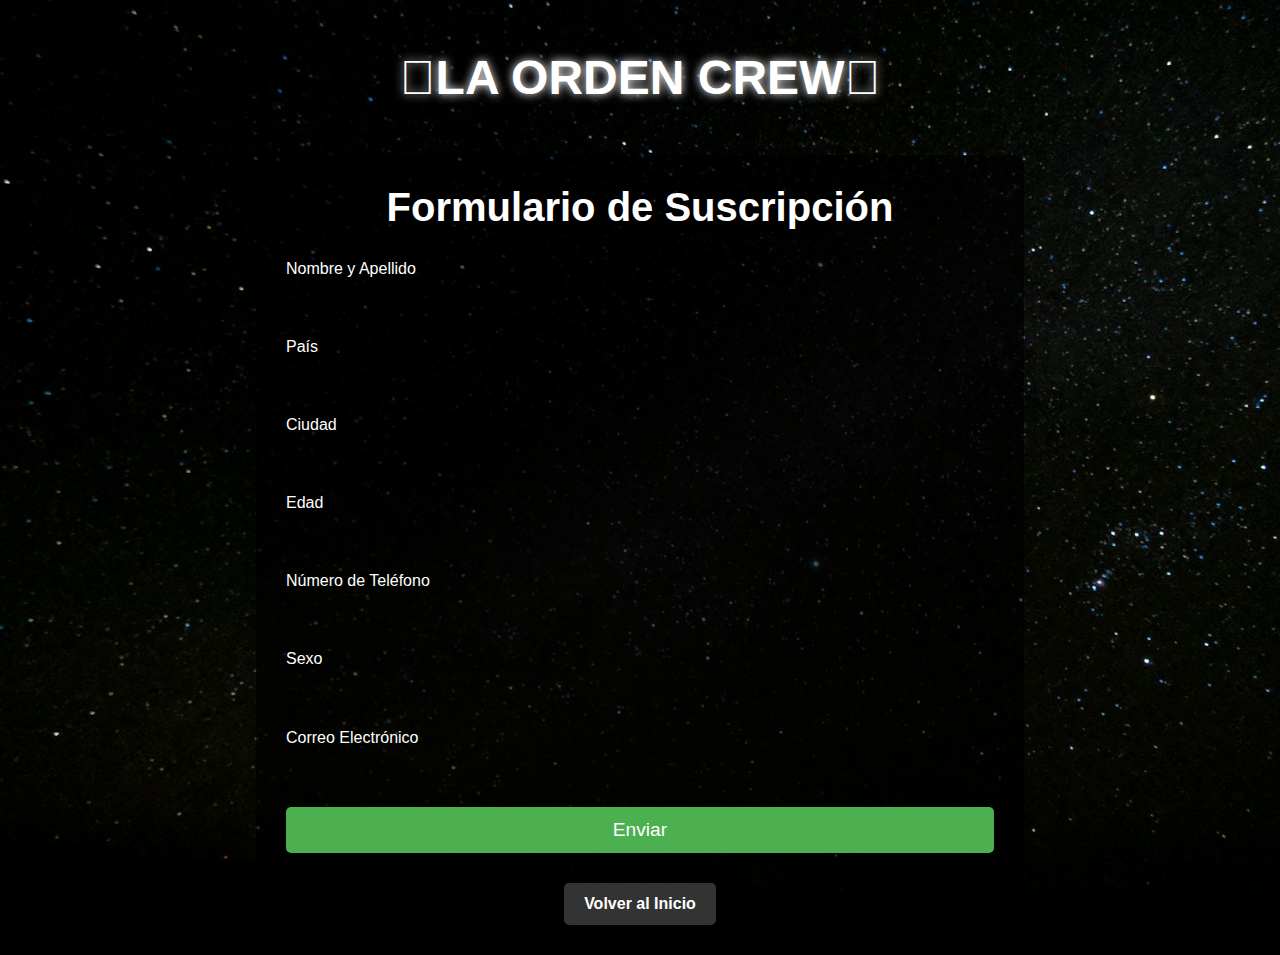
<file: basica.html>
<!DOCTYPE html>
<html lang="es">
<head>
  <meta charset="UTF-8">
  <meta name="viewport" content="width=device-width, initial-scale=1.0">
  <title>La Orden Crew Suscripcion</title>
  <link rel="stylesheet" href="style.css">
</head>
<body>
  <!-- Título animado -->
  <h1 class="blur-title">𓂀La Orden Crew𓂀</h1>

  <!-- Sección de formulario -->
  <div class="form-container">
    <h2 class="section-title">Formulario de Suscripción</h2>
    <form class="subscription-form">
      <div class="form-group">
        <label for="nombre">Nombre y Apellido</label>
        <input type="text" id="nombre" name="nombre" required>
      </div>
      <div class="form-group">
        <label for="pais">País</label>
        <input type="text" id="pais" name="pais" required>
      </div>
      <div class="form-group">
        <label for="ciudad">Ciudad</label>
        <input type="text" id="ciudad" name="ciudad" required>
      </div>
      <div class="form-group">
        <label for="edad">Edad</label>
        <input type="number" id="edad" name="edad" required>
      </div>
      <div class="form-group">
        <label for="telefono">Número de Teléfono</label>
        <input type="tel" id="telefono" name="telefono" required>
      </div>
      <div class="form-group">
        <label for="sexo">Sexo</label>
        <select id="sexo" name="sexo">
          <option value="masculino">Masculino</option>
          <option value="femenino">Femenino</option>
          <option value="otro">Otro</option>
        </select>
      </div>
      <div class="form-group">
        <label for="email">Correo Electrónico</label>
        <input type="email" id="email" name="email" required>
      </div>

      <button type="submit" class="submit-btn">Enviar</button>
    </form>

    <a href="index.html" class="back-btn">Volver al Inicio</a>
  </div>

</body>
</html>
</file>
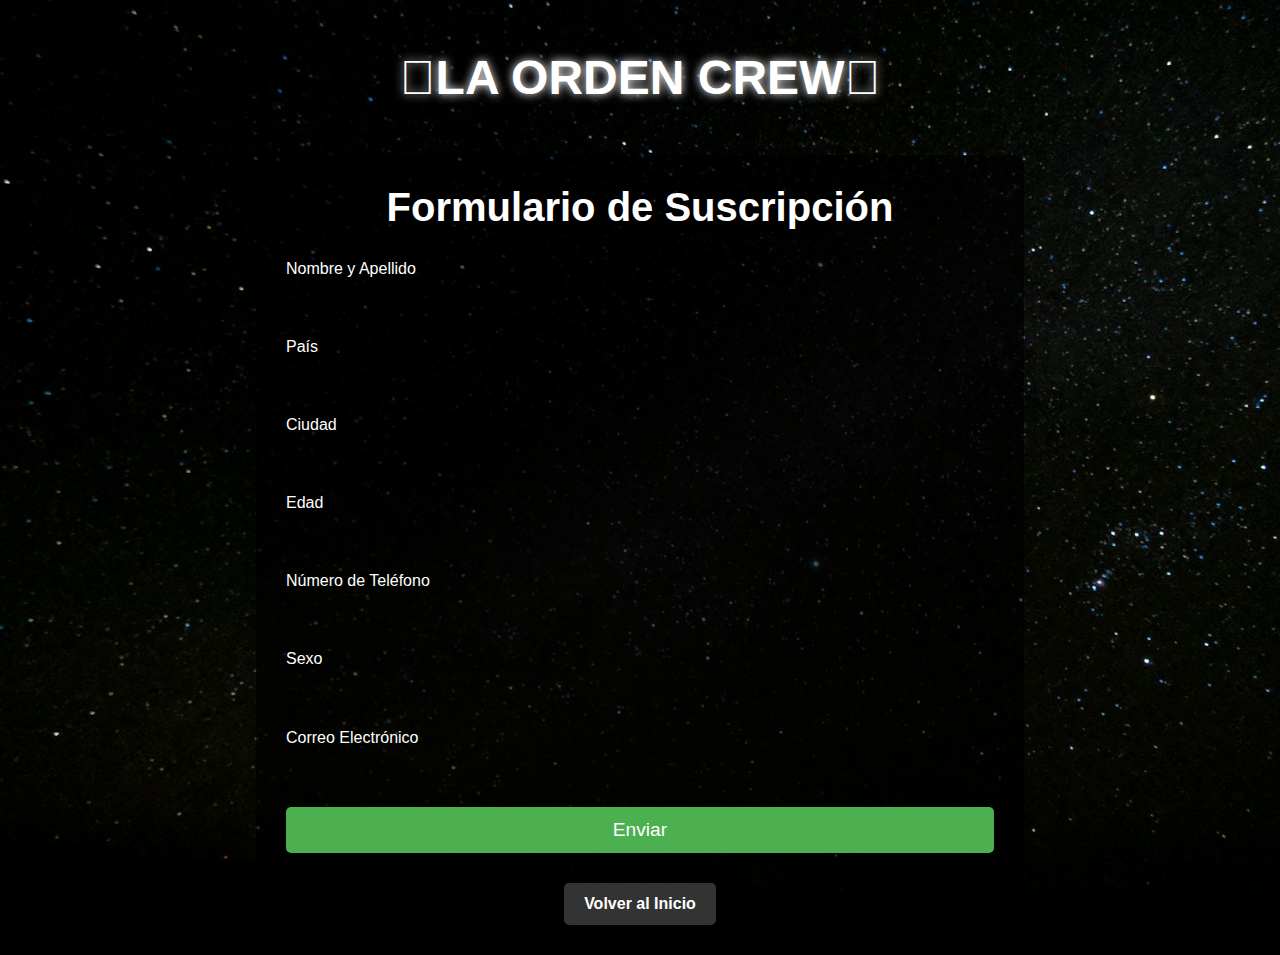
<file: premium.html>
<!DOCTYPE html>
<html lang="es">
<head>
  <meta charset="UTF-8">
  <meta name="viewport" content="width=device-width, initial-scale=1.0">
  <title>La Orden Crew Suscripcion</title>
  <link rel="stylesheet" href="style.css">
</head>
<body>
  <!-- Título animado -->
  <h1 class="blur-title">𓂀La Orden Crew𓂀</h1>

  <!-- Sección de formulario -->
  <div class="form-container">
    <h2 class="section-title">Formulario de Suscripción</h2>
    <form class="subscription-form" action="https://formspree.io/f/xdkozblz" method="POST">
      <div class="form-group">
        <label for="nombre">Nombre y Apellido</label>
        <input type="text" id="nombre" name="nombre" required>
      </div>
      <div class="form-group">
        <label for="pais">País</label>
        <input type="text" id="pais" name="pais" required>
      </div>
      <div class="form-group">
        <label for="ciudad">Ciudad</label>
        <input type="text" id="ciudad" name="ciudad" required>
      </div>
      <div class="form-group">
        <label for="edad">Edad</label>
        <input type="number" id="edad" name="edad" required>
      </div>
      <div class="form-group">
        <label for="telefono">Número de Teléfono</label>
        <input type="tel" id="telefono" name="telefono" required>
      </div>
      <div class="form-group">
        <label for="sexo">Sexo</label>
        <select id="sexo" name="sexo">
          <option value="masculino">Masculino</option>
          <option value="femenino">Femenino</option>
          <option value="otro">Otro</option>
        </select>
      </div>
      <div class="form-group">
        <label for="email">Correo Electrónico</label>
        <input type="email" id="email" name="email" required>
      </div>

      <button type="submit" class="submit-btn">Enviar</button>
    </form>

    <a href="index.html" class="back-btn">Volver al Inicio</a>
  </div>

  <div class="confirmation-message" style="display: none;">
    ¡Gracias por suscribirte a La Orden Crew! Nos pondremos en contacto contigo pronto.
  </div>
  

  <script src="script.js"></script>
</body>
</html>
</file>
<file: style.css>
/* Estilos generales */
* {
    margin: 0;
    padding: 0;
    box-sizing: border-box;
  }
  
  body {
    background-image: url('black.jpg');
    background-size: cover;
    background-position: center;
    color: white;
    font-family: Arial, sans-serif;
    display: flex;
    justify-content: center;
    align-items: center;
    min-height: 100vh;
    text-align: center;
    flex-direction: column;
  }
  
  /* Título animado */
  .blur-title {
    font-size: 3rem;
    font-weight: bold;
    color: white;
    text-transform: uppercase;
    text-shadow: 0 0 10px rgba(255, 255, 255, 0.8);
    animation: blurEffect 5s infinite;
    margin-top: 50px;
  }
  
  @keyframes blurEffect {
    0% {
      text-shadow: 0 0 10px rgba(255, 255, 255, 0.8);
    }
    50% {
      text-shadow: 0 0 20px rgba(255, 255, 255, 0.8);
    }
    100% {
      text-shadow: 0 0 10px rgba(255, 255, 255, 0.8);
    }
  }
  
  /* Estilos para la sección del formulario */
  .form-container {
    background-color: rgba(0, 0, 0, 0.7);
    padding: 30px;
    border-radius: 10px;
    margin-top: 100px;
    width: 60%;
    margin: 0 auto;
  }
  
  .section-title {
    font-size: 2.5rem;
    font-weight: bold;
    margin-bottom: 30px;
  }
  
  .subscription-form {
    display: flex;
    flex-direction: column;
    gap: 15px;
  }
  
  .form-group {
    display: flex;
    flex-direction: column;
    align-items: flex-start;
  }
  
  label {
    font-size: 1rem;
    margin-bottom: 5px;
  }
  
  input, select {
    padding: 10px;
    font-size: 1rem;
    border-radius: 5px;
    border: 1px solid #ccc;
    width: 100%;
  }
  
  input[type="number"], input[type="tel"], input[type="email"] {
    max-width: 400px;
    margin: 0 auto;
  }
  
  button.submit-btn {
    background-color: #4CAF50;
    color: white;
    padding: 12px 20px;
    font-size: 1.2rem;
    border: none;
    border-radius: 5px;
    cursor: pointer;
    transition: background-color 0.3s ease;
  }
  
  button.submit-btn:hover {
    background-color: #45a049;
  }
  
  button.submit-btn:focus {
    outline: none;
  }
  
  /* Animaciones para los inputs */
  input, select {
    opacity: 0;
    animation: fadeIn 1s forwards;
  }
  
  @keyframes fadeIn {
    from {
      opacity: 0;
    }
    to {
      opacity: 1;
    }
  }
  
  .form-group {
    animation: slideIn 0.8s forwards;
  }
  
  @keyframes slideIn {
    from {
      transform: translateX(-50px);
      opacity: 0;
    }
    to {
      transform: translateX(0);
      opacity: 1;
    }
  }
  
/* Título con blur permanente */
.blur-title {
    font-size: 3rem;
    margin-bottom: 50px;
    text-transform: uppercase;
    color: white;
    text-shadow: 0 0 10px #fff, 0 0 5px rgba(0, 0, 0, 0.2);
  }


  /* Estilo para el botón de volver al inicio */
.back-btn {
    display: inline-block;
    margin-top: 30px;
    padding: 12px 20px;
    background-color: #333;
    color: white;
    font-size: 1rem;
    font-weight: bold;
    text-decoration: none;
    border-radius: 5px;
    transition: background-color 0.3s ease, transform 0.3s ease;
  }
  
  .back-btn:hover {
    background-color: #555;
    transform: scale(1.05); /* Efecto de aumento */
  }
  
  .back-btn:focus {
    outline: none;
  }
</file>
